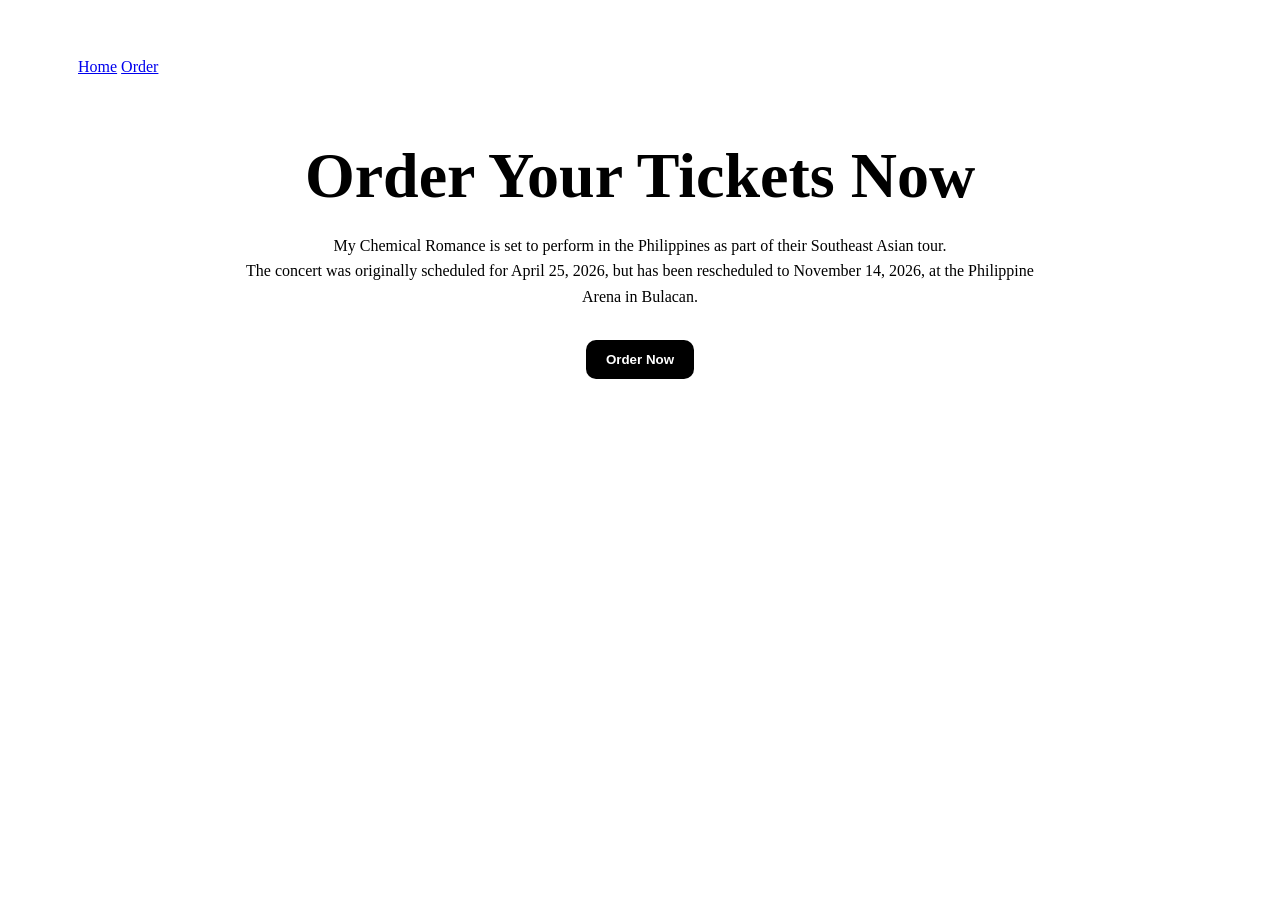
<file: index.html>
<!DOCTYPE html>
<html>

<head>
    <title>First Page</title>
    <link rel="stylesheet" href="style.css">
    <meta name="viewport" content="width=device-width, initial-scale=1.0">
</head>

<body>

<header>
    <nav>
        <a href="index.html">Home</a>
        <a href="order.html">Order</a>
    </nav>
</header>

<h1>Order Your Tickets Now</h1>

<p>
    My Chemical Romance is set to perform in the Philippines as part of their Southeast Asian tour. <br>
    The concert was originally scheduled for April 25, 2026, but has been rescheduled to November 14, 2026, at the Philippine Arena in Bulacan.
</p>

<div class="button">
    <button><a href="order.html">Order Now</a></button>
</div>

</body>
</html>
</file>
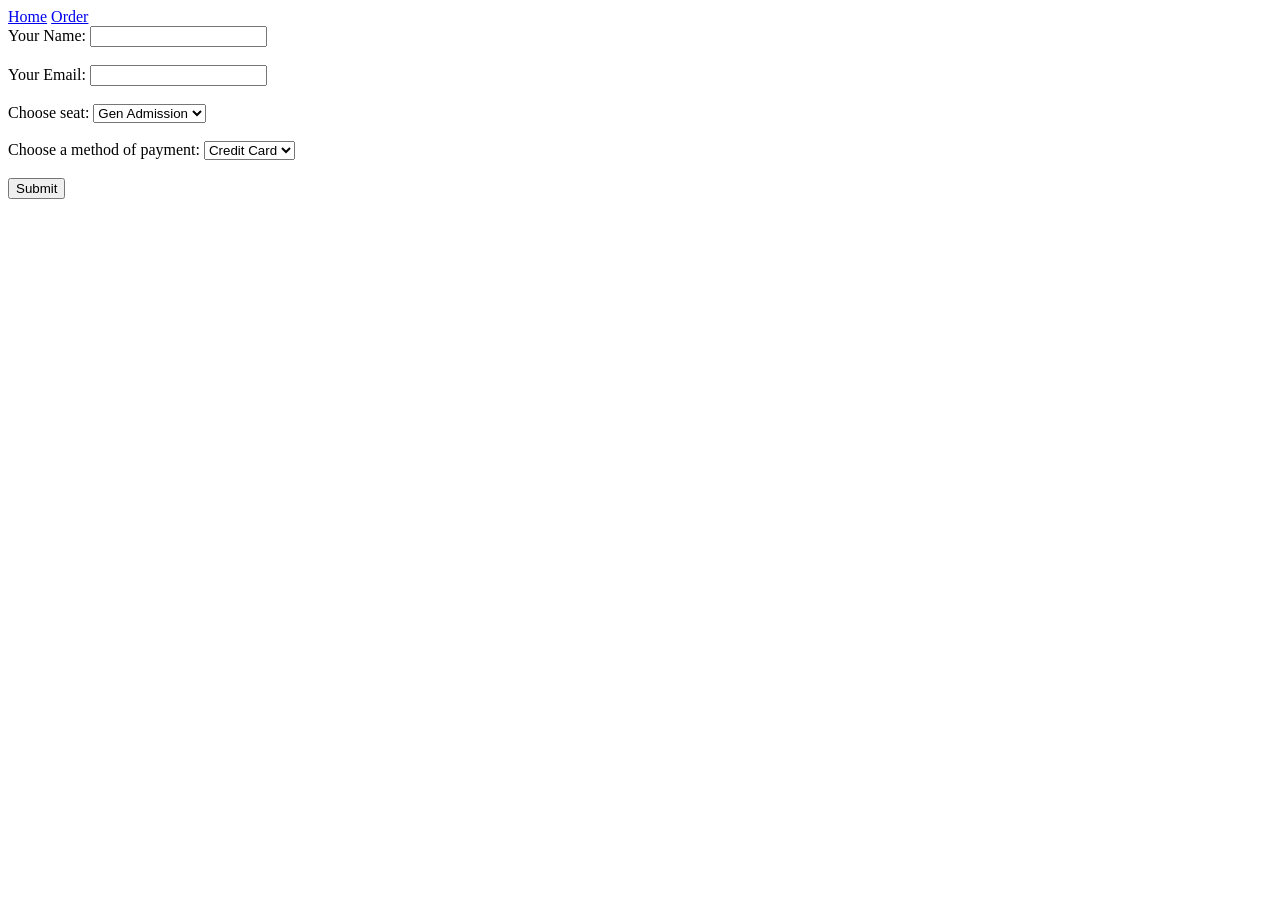
<file: order.html>
<!DOCTYPE html>
<html>

<div class = "SP_head"> 
    <title> Second Page </title> 
</div>

<header>
<nav>
    <a href="index.html">Home</a>
    <a href="order.html">Order</a>
</nav>     
</header>

<form action="https://formspree.io/f/xvzlopgj" method="POST">
    <label for="name">Your Name: </label>
    <input type="text" id="name" name="name" required> 

    <br>
    <br>

    <label for="email">Your Email: </label>
    <input type="email" id="email" name="email">

    <br>
    <br>

    <label for="ticket">Choose seat:</label>
    <select id="ticket" name="ticket">
    <option value="Gen Admission">Gen Admission</option>
    <option value="Standard">Standard</option>
    <option value="VIP">VIP</option>
    </select>

    <br>
    <br>

    <label for="payment">Choose a method of payment:</label>
    <select id="payment" name="payment">
    <option value="Credit Card">Credit Card</option>
    <option value="Gcash">Gcash</option>
    <option value="Maya">Maya</option>
    </select>

    <br>
    <br>

    <input type="submit" value="Submit">
</form>


</html>
</file>
<file: style.css>
h1 {
    text-align: center;
    margin-bottom: 20px;
    font-size: 2rem;
}

p {
    line-height: 1.6;
    text-align: center;
    margin-bottom: 25px;
}

.button {
    display: flex;
    justify-content: center;
}

button {
    padding: 12px 20px;
    border: none;
    border-radius: 10px;
    background-color: black;
    cursor: pointer;
}

button a {
    color: white;
    text-decoration: none;
    font-weight: bold;
}

form {
    display: flex;
    flex-direction: column;
    gap: 12px;
    max-width: 500px;
    margin: auto;
    background-color: rgba(255, 255, 255, 0.1);
    padding: 20px;
    border-radius: 12px;
}

input,
select {
    padding: 10px;
    border-radius: 8px;
    border: none;
    width: 100%;
}

input[type="submit"] {
    background-color: black;
    color: white;
    font-weight: bold;
    cursor: pointer;
}

@media (min-width: 768px) {

    body {
        padding: 30px;
    }

    nav {
        flex-direction: row;
    }

    h1 {
        font-size: 3rem;
    }

    p {
        max-width: 800px;
        margin: auto;
        margin-bottom: 30px;
    }
}

@media (min-width: 1024px) {

    header {
        justify-content: space-between;
        padding: 20px 40px;
    }

    nav {
        gap: 20px;
    }

    h1 {
        font-size: 4rem;
    }

    form {
        max-width: 600px;
    }
}
</file>
